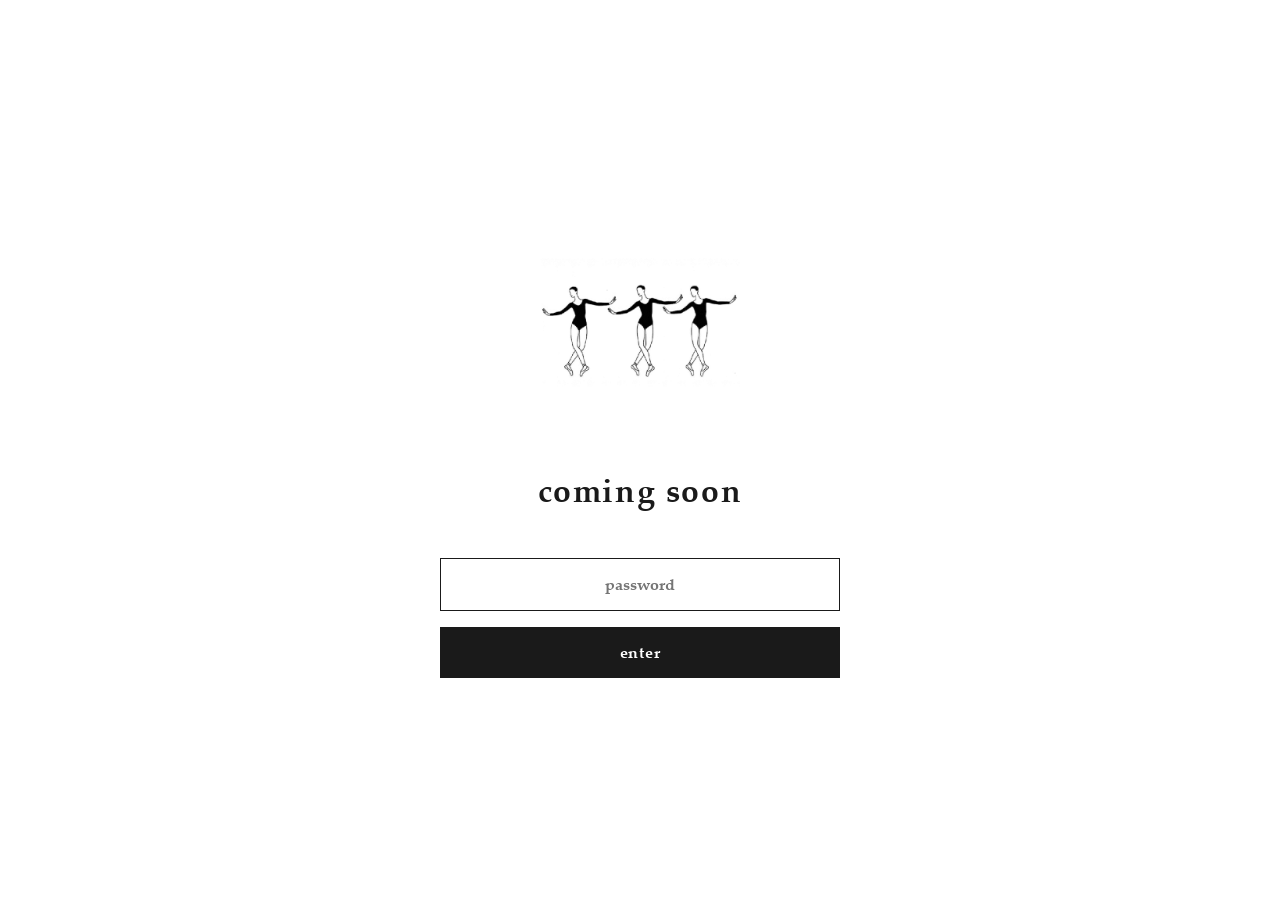
<file: index.html>
<!DOCTYPE html>
<html lang="en">
<head>
  <meta charset="UTF-8">
  <meta name="viewport" content="width=device-width, initial-scale=1.0">
  <title>Ceremony - Portfolio</title>
  <link rel="icon" href="Assets/favicon.ico" sizes="any">
  <link rel="icon" type="image/png" sizes="32x32" href="Assets/favicon-32.png">
  <link rel="apple-touch-icon" sizes="180x180" href="Assets/favicon-180.png">
  <style>
    @font-face {
      font-family: 'Palatino Linotype';
      src: url('Assets/palatino-linotype/Palatino Linotype.ttf') format('truetype');
      font-weight: 400;
      font-style: normal;
    }

    *, *::before, *::after {
      margin: 0;
      padding: 0;
      box-sizing: border-box;
    }

    html { scroll-behavior: smooth; }

    body {
      background: #ffffff;
      font-family: 'Palatino Linotype', Palatino, 'Book Antiqua', Georgia, serif;
      color: #1a1a1a;
      min-height: 100vh;
      display: flex;
      align-items: center;
      justify-content: center;
      padding: 2rem;
    }

    .login-container {
      display: flex;
      flex-direction: column;
      align-items: center;
      gap: 2.5rem;
      max-width: 400px;
      width: 100%;
    }

    .page-icon {
      width: 200px;
      height: auto;
      display: block;
    }

    .welcome-text {
      font-size: 2rem;
      font-weight: 400;
      text-align: center;
      letter-spacing: 0.05em;
    }

    .password-form {
      display: flex;
      flex-direction: column;
      gap: 1rem;
      width: 100%;
    }

    .password-input {
      padding: 0.75rem 1rem;
      font-size: 1rem;
      border: 1px solid #ddd;
      font-family: 'Palatino Linotype', Palatino, 'Book Antiqua', Georgia, serif;
      background: #ffffff;
      color: #1a1a1a;
      transition: border-color 0.2s ease;
      text-align: center;
    }

    .password-input:focus {
      outline: none;
      border-color: #1a1a1a;
    }

    .password-button {
      padding: 0.75rem 1rem;
      font-size: 1rem;
      font-family: 'Palatino Linotype', Palatino, 'Book Antiqua', Georgia, serif;
      background: #1a1a1a;
      color: #ffffff;
      border: none;
      cursor: pointer;
      transition: opacity 0.2s ease;
      font-weight: 400;
      letter-spacing: 0.05em;
    }

    .password-button:hover {
      opacity: 0.7;
    }

    .error-message {
      color: #c41e3a;
      font-size: 0.85rem;
      text-align: center;
      display: none;
      margin-top: -0.5rem;
    }

    .error-message.show {
      display: block;
    }

    @media (max-width: 640px) {
      .login-container { gap: 1rem; }
      .page-icon { width: 80px; }
      .welcome-text { font-size: 1.1rem; }
      .password-input { font-size: 1rem; }
      .password-button { font-size: 0.95rem; padding: 0.5rem 1rem; }
      .wave-divider { display: block; }
    }

    /* Mobile-only wave divider */
    .wave-divider {
      width: 100%;
      height: 22px;
      display: none;
      flex-shrink: 0;
      overflow: hidden;
    }

    .wave-divider svg { width: 100%; height: 100%; display: block; }

    .wave-divider path {
      fill: none;
      stroke: #d8d4ce;
      stroke-width: 1;
      vector-effect: non-scaling-stroke;
    }
  </style>
</head>
<body>

  <div class="login-container">
    <img class="page-icon" src="Assets/CRMNY_GIF_5fps.gif" alt="Ceremony" onerror="this.src='Assets/favicon-32.png'">
    <h1 class="welcome-text">coming soon</h1>
    <form class="password-form" onsubmit="handleLogin(event)">
      <input
        type="password"
        id="passwordInput"
        class="password-input"
        placeholder="password"
        autocomplete="off"
      >
      <button type="button" class="password-button" onclick="handleLogin()">enter</button>
      <div id="errorMessage" class="error-message"></div>
    </form>
  </div>

  <div class="wave-divider"></div>

  <script src="config.js"></script>
  <script>
    const correctPassword = typeof PASSWORD !== 'undefined' ? PASSWORD : 'ceremony26';

    // Check if already authenticated
    function checkAuth() {
      if (sessionStorage.getItem('portfolio_auth') === 'true') {
        window.location.href = 'home.html';
      }
    }

    function handleLogin() {
      const password = document.getElementById('passwordInput').value;
      const errorMsg = document.getElementById('errorMessage');

      if (password === correctPassword) {
        sessionStorage.setItem('portfolio_auth', 'true');
        window.location.href = 'home.html';
      } else {
        errorMsg.textContent = 'Incorrect password';
        errorMsg.classList.add('show');
        document.getElementById('passwordInput').value = '';
        document.getElementById('passwordInput').focus();
      }
    }

    // Initialize when DOM is ready
    document.addEventListener('DOMContentLoaded', function() {
      checkAuth();

      const passwordInput = document.getElementById('passwordInput');
      const submitBtn = document.querySelector('.password-button');

      // Focus on input
      if (passwordInput) passwordInput.focus();

      // Button click
      if (submitBtn) {
        submitBtn.addEventListener('click', function(e) {
          e.preventDefault();
          handleLogin();
        });
      }

      // Enter key
      if (passwordInput) {
        passwordInput.addEventListener('keypress', function(e) {
          if (e.key === 'Enter') {
            e.preventDefault();
            handleLogin();
          }
        });
      }
    });
  </script>

</body>
</html>
<!-- Cache bust: 1786357490 -->
</file>
<file: theme.css>
:root {
  --cream: #ffffff;
  --ink: #1a1a1a;
  --mid: #888;
  --gap: 6px;
  --bg-light: #e8e5df;
  --border: #d8d4ce;
}

:root.dark-mode {
  --cream: #000000;
  --ink: #ffffff;
  --mid: #999;
  --bg-light: #1a1a1a;
  --border: #2a2a2a;
}

body {
  background: var(--cream);
  color: var(--ink);
  transition: background 0.3s ease, color 0.3s ease;
}

nav {
  background: var(--cream);
}

.nav-links a {
  color: var(--ink);
}

.grid-item {
  background: var(--bg-light);
}

#about {
}

footer {
  background: var(--cream);
}

footer span {
  color: var(--mid);
}

.about-meta,
.case-study-label,
.case-study-meta {
  color: var(--mid);
}

.about-text p,
.case-study-description {
  color: var(--ink);
}

.case-study-value {
  color: var(--ink);
}

.modal {
  background-color: rgba(0, 0, 0, 0.5) !important;
}

:root.dark-mode .modal {
  background-color: rgba(0, 0, 0, 0.7) !important;
}

.case-study {
  background: var(--cream);
  color: var(--ink);
  border-radius: 12px;
  opacity: 0.95;
}

.carousel-btn {
  background: var(--ink);
  color: var(--cream);
  border: 1px solid var(--ink);
}

.carousel-btn:hover {
  background: var(--cream);
  color: var(--ink);
}

.close-btn {
  color: var(--ink);
}

.close-btn:hover {
  opacity: 0.5;
}

.wave-divider path {
  stroke: var(--border);
}

/* Theme toggle button */
/* Images and icons in dark mode */
:root.dark-mode .nav-gif {
  filter: invert(1) brightness(1.1);
}

:root.dark-mode .page-icon {
  filter: invert(1) brightness(1.1);
}


:root.dark-mode .contact-icon {
  stroke: var(--ink);
  color: var(--ink);
}

#themeToggle {
  background: none;
  border: none;
  cursor: pointer;
  font-size: 1.5rem;
  padding: 0.5rem;
  display: flex;
  align-items: center;
  justify-content: center;
  color: var(--ink);
  transition: opacity 0.2s ease;
}

#themeToggle:hover {
  opacity: 0.35;
}
</file>
<file: rainbow.css>
/* Ceremony - EXPERIMENTAL rainbow gradient hover.
   ------------------------------------------------------------------
   To revert: delete the <link ... rainbow.css> tag from the pages.
   Nothing else references this file, so removing the link fully undoes it.
   Originals are also saved under Portfolio/_backup/.

   Performance notes:
   - The animation only exists in the :hover rule, so there is zero cost while
     idle. Nothing animates until you actually point at something.
   - Only background-position animates (a single cheap paint on a small text
     box). No layout, no shadows, no filters.
   - `-webkit-text-fill-color` is used instead of `color: transparent` so that
     `currentColor` still resolves - the inline SVG contact icons keep their
     stroke and stay visible.
   - No `will-change`: these are small elements and promoting every nav item to
     its own compositor layer would cost more memory than it saves.
*/

/* Single source of truth for the palette. dividers.js reads this to build the
   matching SVG gradient for the divider lines; if this stylesheet is removed the
   variable disappears and the dividers fall back to the plain grey stroke. */
:root {
  --rainbow-stops: #ff3b30, #ff9500, #ffcc00, #34c759, #00c7be, #007aff, #af52de, #ff3b30;
}

.nav-links a,
.nav-logo,
.contact-list a,
button {
  background-image: linear-gradient(90deg, var(--rainbow-stops));
  background-size: 200% auto;
  background-position: 0% center;
  -webkit-background-clip: text;
  background-clip: text;
}

/* Hover: reveal the gradient through the glyphs and slide it. */
.nav-links a:hover,
.nav-brand:hover .nav-logo,
.contact-list a:hover,
button:hover {
  opacity: 1;                              /* beat the existing fade-out */
  -webkit-text-fill-color: transparent;
  animation: rainbow-slide 2.2s linear infinite;
}

@keyframes rainbow-slide {
  to { background-position: 200% center; }
}

/* Reduced motion: keep the colour, drop the movement. */
@media (prefers-reduced-motion: reduce) {
  .nav-links a:hover,
  .nav-brand:hover .nav-logo,
  .contact-list a:hover,
  button:hover {
    animation: none;
  }
}
</file>
